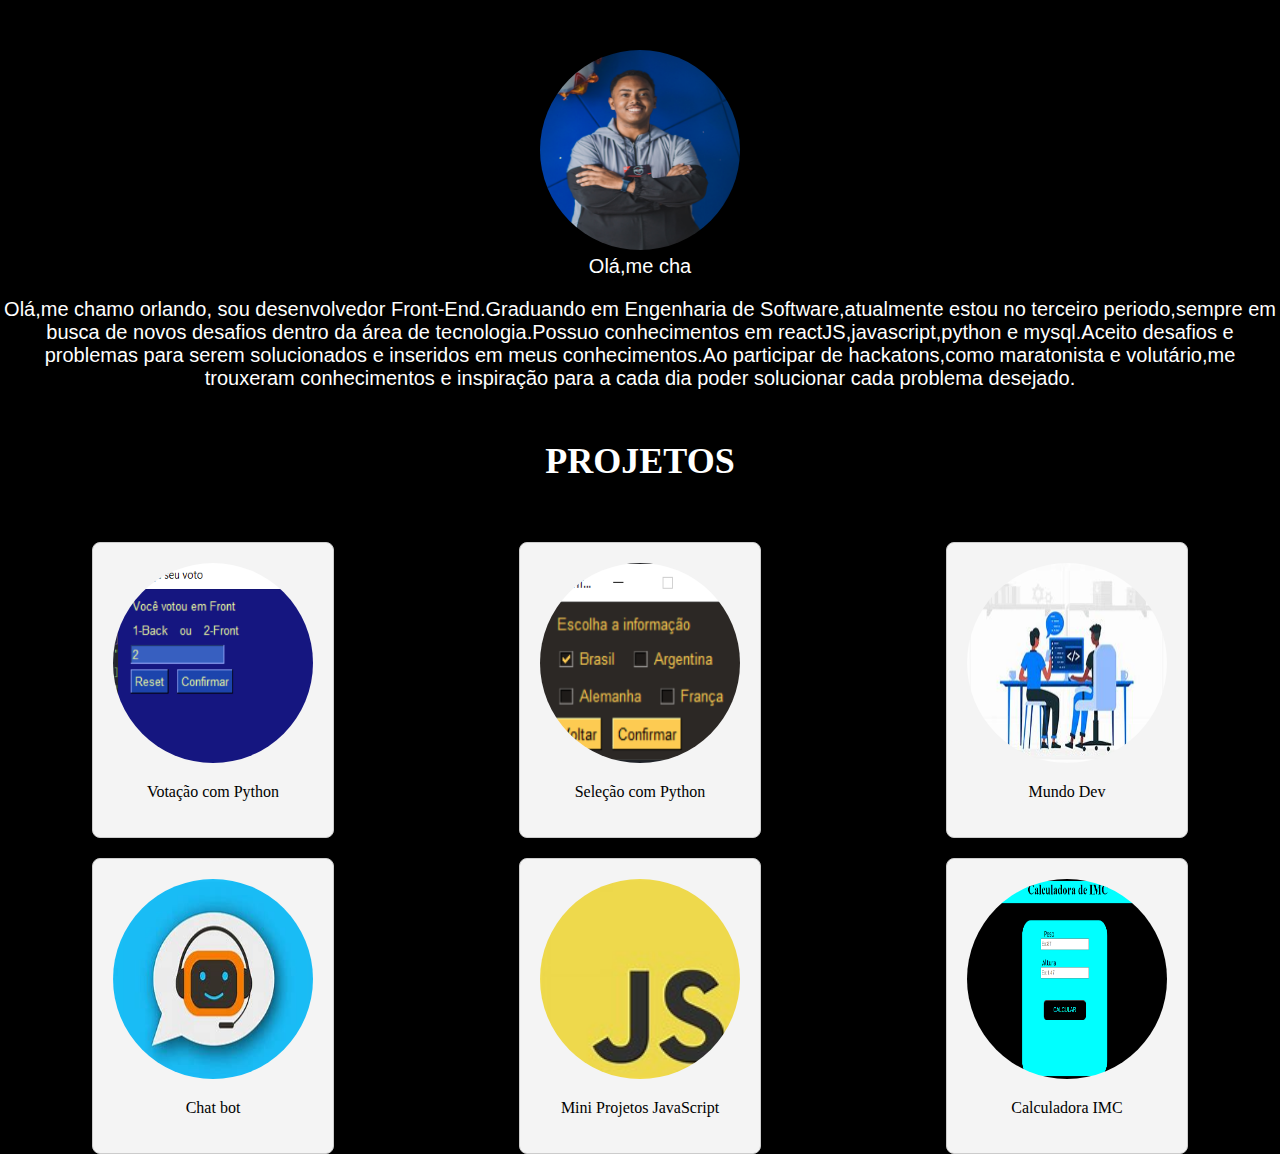
<file: index.html>
<!DOCTYPE html>
<html lang="br">
<head>
    <meta charset="UTF-8">
    <meta name="viewport" content="width=device-width, initial-scale=1.0">
    <title>Portifolio Orlando Paulo</title>
    <link rel="stylesheet" href="estilo.css">
</head>
<body >
    <header class="my">
        <section class="photo">
            <img src="my/photo.jpg" alt="">
        </section>
        <section class="links" >
              <p id="myP"></p>
            
              <p>Olá,me chamo orlando, sou desenvolvedor Front-End.Graduando em Engenharia de Software,atualmente estou no terceiro periodo,sempre em busca de novos desafios dentro da área de tecnologia.Possuo conhecimentos em reactJS,javascript,python e mysql.Aceito desafios e problemas para serem solucionados e inseridos em meus conhecimentos.Ao participar de hackatons,como maratonista e volutário,me trouxeram  conhecimentos e inspiração para a cada dia poder solucionar cada problema desejado.</p>  
        </section>
    </header>

      <!-- projetos-->
       
        <section class="porje">
            <h1>PROJETOS</h1>
        </section>
      
        <section class="all-Project">
            <div>
                 <a href="https://github.com/Orlando-Paulo99/Sistema-de-vota-o-.git"><img src="img/votação.png" alt=""></a>
                 <p>Votação com Python</p>
            </div>
            <div>
                 <a href=""><img src="img/seleção.png" alt=""></a>
                 <p>Seleção com Python</p>
            </div>
            <div>
                 <a href=""><img src="img/mundo dev.jfif" alt=""></a>
                 <p>Mundo Dev</p>
            </div>
            
           
           
        </section>
        <section class="all-Project2">
           
            <div>
                <a href="https://github.com/Orlando-Paulo99/Bot-Virtual.git"><img src="img/chat bot.jfif" alt=""></a>
                <p>Chat bot</p>
           </div>
           <div>
                <a href="https://github.com/Orlando-Paulo99/Mini-Projetos-JavaScript.git"><img src="img/javascript.jfif" alt=""></a>
                <p>Mini Projetos JavaScript</p>
           </div>
           <div>
                <a href="https://github.com/Orlando-Paulo99/-IMC.git"><img src="img/imc.png" alt=""></a>
                <p>Calculadora IMC</p>
           </div>
           
        </section>

    
              <!--

              
              
              
           
              <nav>
                  
                    <a  href="https://wa.me/+5581992624419"><button class="btn">Whatsapp</button></a>
                    <a  href="https://github.com/Orlando-Paulo99"><button class="btn">Github</button></a>
                    <a  href="https://www.linkedin.com/in/orlando-paulo-98b83b250"><button class="btn">Linkedin</button></a>
        
                   <button ><a class="btn" href="https://github.com/Orlando-Paulo99" >Github</a></button>
                <a class="btn"  href="https://wa.me/+5581992624419" >Whatsapp<button ></button></a>
                <button><a  class="btn" href="https://www.linkedin.com/in/orlando-paulo-98b83b250">Linkedin</a></button>
           
              </nav>
        </section>
    <section class="habiliades" >
        <h3>Habilidades</h3>
        <div class="jobs">
          <div class="jobs-1">
            <h4>Python</h4>
            <h4>JavaScript</h4>
          </div>

          <div class="jobs-2">
            <h4>MySQL</h4>
            <h4>ReactJS</h4>
          </div>
         
        </div>

    <div class="currilo">
      <a href="https://drive.google.com/file/d/1SBz8SZgSnuI5QeMdV9L6LBXWBZPIni24/view?usp=drive_link"><button>CURRICULO</button></a>
    </div>
    <section class="secao-2">
            <h1>Projetos</h1>

      <div class="project">
        <article>
            <a href="marvel/inde.html"><img src="img/logo.jpg" alt=""></a>
        </article>

        <article>
            <a href="https://harmonious-naiad-1d5a6b.netlify.app"><img src="img/imc.png" alt=""></a>
        </article>

        <article>
            <a href="Jogo da Velha/index.html"><img src="img/joga da veljha.png" alt=""></a>
        </article>
        
      </div>
       
        <div class="project-3">
            <article>
                <a href="file:///C:/Users/uisma/Desktop/orlando/Login/index.html"><img src="img/login.png" alt=""></a>
            </article>

            <article>
                <a href="https://github.com/Orlando-Paulo99/Sistema-de-vota-o-/blob/main/PySimpleGUI/Interface_votacao.py"><img src="img/votação.png" alt=""></a>
            </article>
            <article>
                <a href="https://github.com/Orlando-Paulo99/Python-/blob/main/Interface/PySimpleGUI/Sele%C3%A7%C3%B5es.py"><img src="img/seleção.png" alt=""></a>
            </article>

        </div>
    </section>
    <footer>
        <div class="roda">
            <ul class="">
                <a href="https://github.com/Orlando-Paulo99"><li>Github</li></a> 
                <a href="https://wa.me/+5581992624419"><li>Whatsapp</li></a>
                <a href="https://www.linkedin.com/in/orlando-paulo-98b83b250"> <li>Linkedin</li></a>
         
             </ul>
        </div>
        
    </footer>

    -->
    <script src="script.js"></script>
</body>
</html>
</file>
<file: estilo.css>
<link rel="preconnect" href="https://fonts.googleapis.com">
<link rel="preconnect" href="https://fonts.gstatic.com" crossorigin>
<link href="https://fonts.googleapis.com/css2?family=Poppins:wght@300;400;500&family=REM:wght@400;600&display=swap" rel="stylesheet">
*{
    margin: 0;
    top: 0;
    
}

   
.my{
    text-align: center;
    height: 400px;
    position: relative;
    font-family:Verdana, Geneva, Tahoma, sans-serif;
    font-size:20px;
    margin-block:inherit;
    top: 30px;
    min-width: 100%;
    color: #fff;
    
     
    
}

img{
    width: 200px; 
    height: 200px;
    overflow: hidden; /* Para cortar qualquer parte que ultrapasse */
    border-radius: 50%; 
    
}
.photo{
    position: relative;
    top: 20px;
    width: 100%; 
    height: auto;
    border-radius: 50%;
    
}


body{
    background-color:#000;
    padding: 0;
    margin: 0;
    
   
}
.porje{
    width: 100%;               /* Ocupar toda a largura da tela */
    max-width: 1200px;         /* Limitar a largura máxima para telas grandes */
    margin: 0 auto;            /* Centralizar a seção em telas grandes */
    
    padding: 40px 20px;        /* Espaçamento interno */
    text-align: center;        /* Centralizar o conteúdo */
    min-height: 30px;  
}
.porje h1{
    font-size: 36px;           /* Tamanho da fonte para desktops */
    color: #fff;               /* Cor do texto */
    margin: 0;
}

.all-Project {
    display: flex;
    justify-content: space-around;
    gap: 1px; 
    margin-top: 150px;
    
 
}

.all-Project div{
    background-color: #f4f4f4;
    padding: 20px;/* da espaço dentro da div sem deixar o conteudo colado entre as bordas*/
    border: 1px solid #ccc;
    text-align: center;
    width: 200px;
    border-radius: 8px;
    margin-top: -130px;
}

.all-Project2{
    display: flex;
    justify-content: space-around;
    gap: 1px; 

}
.all-Project2 div {
    background-color: #f4f4f4;
    padding: 20px;/* da espaço dentro da div sem deixar o conteudo colado entre as bordas*/
    border: 1px solid #ccc;
    text-align: center;
    width: 200px;
    border-radius: 8px;
    margin-top: 20px;
 
}

    
@media screen and (max-width:768px)  {
     body{
        background-color:#e85d04;
        margin: 0px auto;
        

     }

     body{
        margin: 0;
        background-color:#000;
    }


    /* projetos*/
    .porje{
    
        text-align: center;
        height: 400px;
        position: relative;
        font-family: 'Franklin Gothic Medium', 'Arial Narrow', Arial, sans-serif;
        font-size:40px;
        top: 160px;
        min-width: 100%;
        color: #fff;
        
    }
    .all-Project {
        display: flex;
        justify-content: space-around;
        gap: 1px; 
        flex-wrap: wrap;
        margin-top: -150px;
     
    }
    
    .all-Project div{
        background-color: #f4f4f4;
        padding: 20px;/* da espaço dentro da div sem deixar o conteudo colado entre as bordas*/
        border: 1px solid #ccc;
        text-align: center;
        width: 200px;
        border-radius: 8px;
        margin-top: 20px;
    }
    
    .all-Project2{
        display: flex;
        justify-content: space-around;
        gap: 1px; 
        flex-wrap: wrap;
    }
    .all-Project2 div {
        background-color: #f4f4f4;
        padding: 20px;/* da espaço dentro da div sem deixar o conteudo colado entre as bordas*/
        border: 1px solid #ccc;
        text-align: center;
        width: 200px;
        border-radius: 8px;
        margin-top: 20px;
    
     
    }
}

@media screen and (max-width:481px ) {
    body{
        margin: 0;
        background-color:#000;
        width: 100%;
    }

    .my{
        justify-content: center;
        align-items: center;    
        width: 100%;
    }
  
    .my p{
         font-size: 14px;  /* Tamanho menor da fonte */
        line-height: 1.4; /* Espaçamento entre linhas um pouco menor */
        padding: 15px; 
    }

    /* projetos*/
    .porje{
    
        width: 90%;
        padding: 20px 10px;
        margin: 0 auto;
        height: 20px;
        text-align: center;
        justify-content: center;
    
        
    }

    .porje h1 {
        font-size: 24px;       /* Reduz o tamanho da fonte */
    }

    .all-Project {
        display: flex;
        justify-content: space-around;
        gap: 10px; 
        flex-wrap: wrap;
        margin-top: 170px;
        width: 100%;
     
    }
    
    .all-Project div{
        background-color: #f4f4f4;
        padding: 20px;/* da espaço dentro da div sem deixar o conteudo colado entre as bordas*/
        border: 1px solid #ccc;
        text-align: center;
        width: 50%;
        border-radius: 8px;
        margin-top: 20px;
    }
    
    .all-Project2{
        display: flex;
        justify-content: space-around;
        gap: 1px; 
        flex-wrap: wrap;
    }
    .all-Project2 div {
        background-color: #f4f4f4;
        padding: 20px;/* da espaço dentro da div sem deixar o conteudo colado entre as bordas*/
        border: 1px solid #ccc;
        text-align: center;
        width: 200px;
        border-radius: 8px;
        margin-top: 20px;
    
     
    }
    
}
</file>
